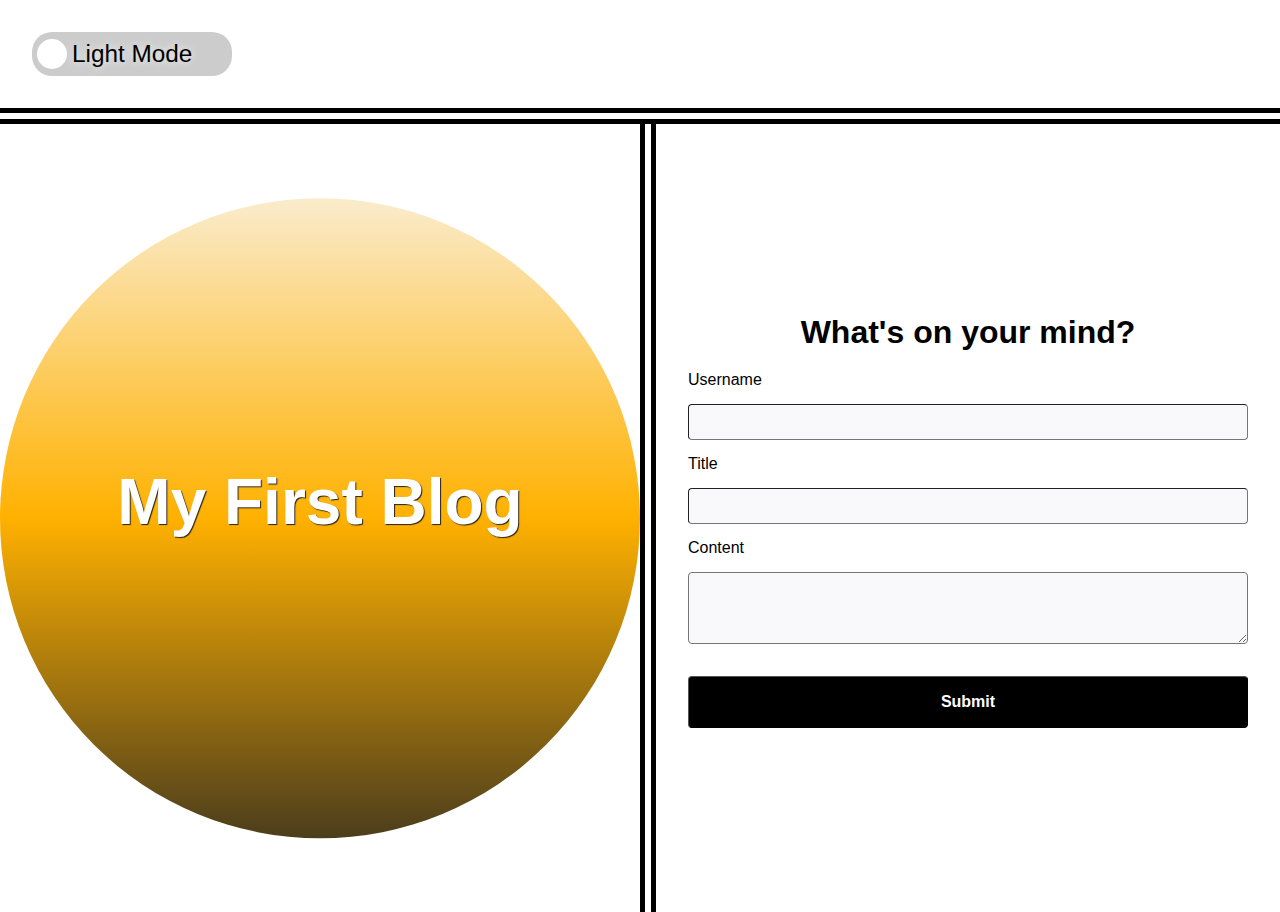
<file: index.html>
<!DOCTYPE html>
<html lang="en">
  <head>
    <meta charset="UTF-8" />
    <meta name="viewport" content="width=device-width, initial-scale=1.0" />
    <meta http-equiv="X-UA-Compatible" content="ie=edge" />
    <title>My First Blog</title>

    <link rel="stylesheet" href="assets/css/styles.css" />
    <link rel="stylesheet" href="assets/css/form.css" />
  </head>
<body>
  <header>
      <input type="checkbox" id="toggle" class="toggle-checkbox">
      <label for="toggle" class="toggle-label">
          <span class="toggle-text">Light Mode</span>
      </label>
  </header>
    <main>
      <div class="circle"></div>
        <aside>
          <h2>My First Blog</h2>
        </aside>
      <section>
        <form id="blogForm">
          <h2>What's on your mind?</h2>
          <label for="username">Username</label>
            <input id="username" type="text">
          <label for="title">Title</label>
            <input id="title" type="text">
          <label for="content">Content</label>
            <textarea id="content" rows="3"></textarea>
            <input type="submit" value="Submit">
          <p id="error"></p>
        </form>
      </section>
    </main>
    <script src="assets/js/logic.js" type="text/javascript"></script>
    <script src="assets/js/form.js" type="text/javascript"></script>
</body>
</html>
</file>
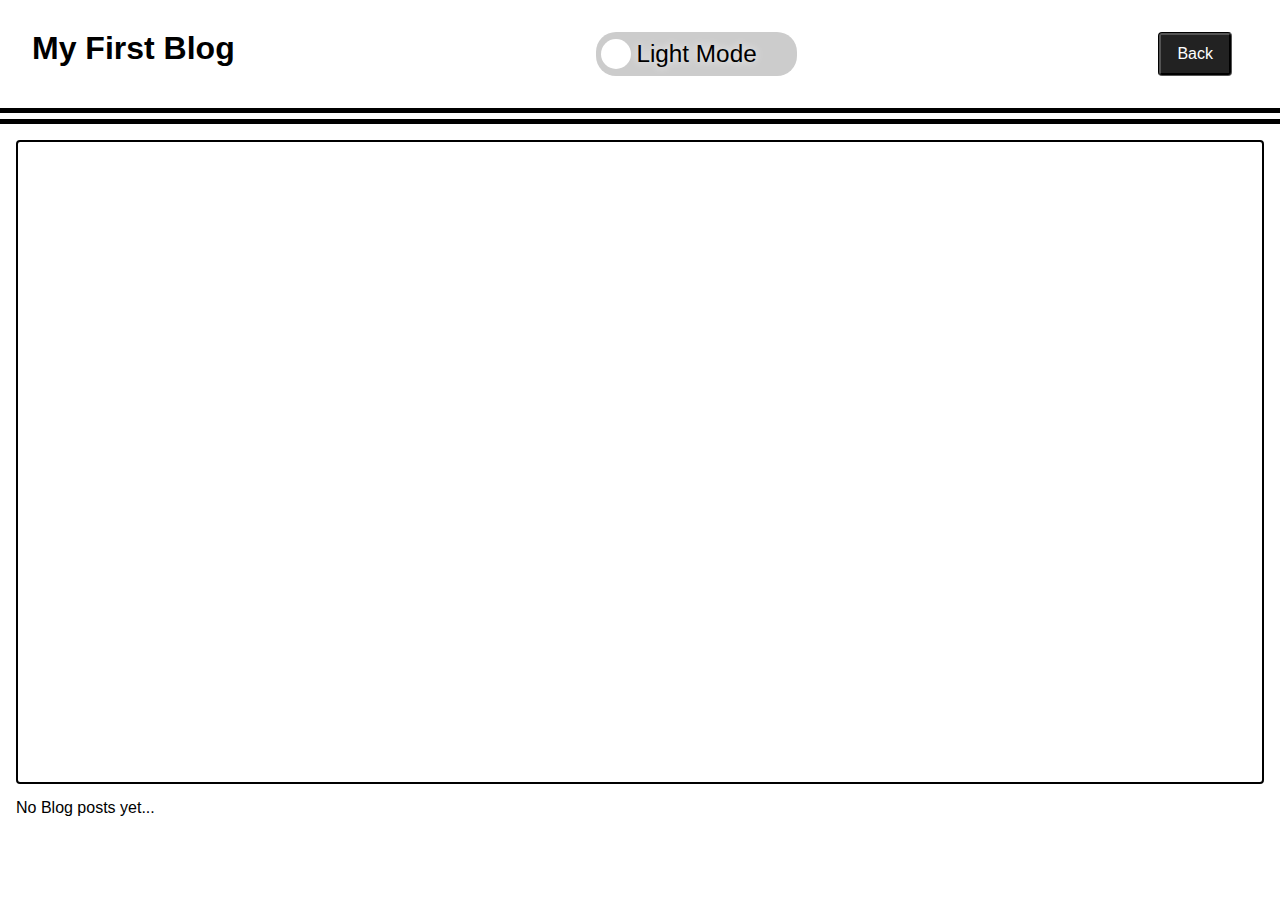
<file: blog.html>
<!DOCTYPE html>
<html lang="en">

<head>
  <meta charset="UTF-8" />
  <meta name="viewport" content="width=device-width, initial-scale=1.0" />
  <meta http-equiv="X-UA-Compatible" content="ie=edge" />
  <title>My First Blog</title>

  <link rel="stylesheet" href="assets/css/styles.css" />
  <link rel="stylesheet" href="assets/css/blog.css" />

</head>

<body>
  <header>
    <h1>My First Blog</h1>
    <input type="checkbox" id="toggle" class="toggle-checkbox">
    <label for="toggle" class="toggle-label">
          <span class="toggle-text">Light Mode</span>
    </label>
    <button id="back">Back</button>
  </header>
  <main id="blogContainer">
  </main>
  <footer>

  </footer>
  <script src="assets/js/logic.js"></script>
  <script src="assets/js/blog.js"></script>
</body>

</html>
</file>
<file: assets/css/styles.css>
html {
  height: 100%;
}

input, select, option, optgroup, textarea, button,
pre, code {
  font-size: 100%;
  font-family: inherit;
}

ol, ul {
  list-style: none;
}

*,
*:before,
*:after {
  margin: 0;
  padding: 0;
  box-sizing: border-box;
}

body {
  min-height: 100%;
  line-height: 1;
  font-family: sans-serif;
}

​h1,
h2,
h3,
h4,
h5,
h6 {
  font-size: 100%;
}

/*
  General Styles
*/
/*
  Universal
*/
:root {
  --light: #fff;
  --light-accent: #f9f9fb;
  --dark: #000;
  --dark-accent: #222;
  --dark-accent-action: #111;
  --action: #563d7c;
  --action-accent: #8570a5;
  --disabled: #aaa;
  --error: #ff0022;
  --circle-color: #ffb100;
  --dark-circle-color: rgb(14, 14, 94);
}

* {
  transition: background-color ease-in .5s;
}

/*
  Tags
*/
header {
  display: flex;
  flex-flow: row wrap;
  justify-content: space-between;
}

header,
footer {
  padding: 2rem;
}

main {
  height: calc(100vh - 6rem);
  display: flex;
  justify-content: center;
  align-items: stretch;
  border-top: double 1rem;
}

/*
  Classes
*/

.dark aside {
  background: linear-gradient(
    var(--dark-accent), 
    var(--dark-circle-color), 
    var(--dark-accent)
  );
  clip-path: circle(20rem at center);
  display: flex;
  justify-content: center;
  align-items: center;
}

.dark header,
.dark footer {
  background-color: var(--dark);
  color: var(--light);
}


.dark main {
  background-color: var(--dark-accent);
  color: var(--light);
  border-top: solid .5rem var(--disabled);
}

.light header,
.light footer {
  background-color: var(--light);
  color: var(--dark);
}

.light main {
  background-color: var(--light-accent);
  color: var(--dark);
}

.toggle-checkbox {
  display: none;
}

.toggle-label {
  cursor: pointer;
  display: flex;
  align-items: center;
  background-color: #ccc;
  border-radius: 20px;
  padding: 10px;
  position: relative;
  transition: background-color 0.3s;
}

.toggle-label:before {
  content: '';
  width: 30px;
  height: 30px;
  background-color: white;
  border-radius: 50%;
  position: absolute;
  left: 5px;
  transition: transform 0.3s;
}

.toggle-checkbox:checked + .toggle-label {
  background-color: #333;
}

.toggle-checkbox:checked + .toggle-label:before {
  transform: translateX(160px);
}

.toggle-text {
  margin-left: 30px;
  margin-right: 30px;
  color: #000; 
  font-size: 1.52em;
  padding: 0;
  background: transparent;
  border: none;
  cursor: pointer;
  text-shadow: 0px 0px .5rem var(--light-accent);
}

.toggle-checkbox:checked + .toggle-label .toggle-text {
  color: #fff;
}

/*
  IDs
*/
</file>
<file: assets/css/form.css>
/*
  Form Styles
*/

/*
  Tags
*/

aside {
  background: linear-gradient(
    var(--light-accent), 
    var(--circle-color), 
    var(--dark-accent)
  );
  clip-path: circle(20rem at center);
  display: flex;
  justify-content: center;
  align-items: center;
}

aside, 
section {
  flex: 1 1 50%;
}

aside > h2 {
  font-size: 4rem;
  color: white;
  text-shadow: 1px 1px 1px var(--dark-accent);
}

form {
  display: flex;
  flex-flow: column wrap;
  position: relative;
}

form > *:not(label) {
  margin: 1rem 0;
  padding: 0.5rem;
}

h2 {
  text-align: center;
  font-size: 2rem;
  margin-bottom: 2rem;
}

input[type=submit] {
  padding: 1rem;
  cursor: pointer;
  font-weight: bold;
  font-size: 1rem;
  background-color: var(--dark);
  color: var(--light);
}

input[type=submit]:active {
  box-shadow: 1px 1px 1px 1px rgba(0, 0, 0, .5);
  background-color: var(--dark-accent);
}

input[type=submit]:hover {
  border-style: inset;
  background-color: var(--dark-accent-action);
}

input,
textarea {
  border-radius: 4px;
  border-width: 1px;
  font-size: 1rem;
  background-color: var(--light-accent);
}

section {
  padding: 2rem;
  display: flex;
  align-items: stretch;
  flex-flow: column wrap;
  justify-content: center;
  border-left: double 1rem;
}

/*
  Classes
*/
.dark section {
  border-left: solid .5rem var(--disabled);
}

/*
  IDs
*/
#error {
  color: var(--error);
  opacity: .75;
  position: absolute;
  bottom: -2rem;
}
</file>
<file: assets/css/blog.css>
/*
  Blog Styles
*/

/*
  Tags
*/
a {
  text-decoration: none;
}

article {
  flex: 1 1 50%;
  border: 2px solid;
  border-radius: 4px;
  padding: 1rem;
  position: relative;
}

article blockquote {
  margin: 1rem;
  margin-bottom: 2rem;
  font-style: italic;
}

article h2 {
  text-transform: capitalize;
  border-bottom: thin solid;
}

article p {
  position: absolute;
  left: 1rem;
  bottom: 0.5rem;
  opacity: 0.75;
}

footer {
  position: fixed;
  inset: 0;
  top: calc(100% - 5rem);
}

li {
  margin: 1rem;
}

main {
  flex-direction: column;
  gap: 1em;
  padding: 1rem;
  height: calc(100vh - 11rem);
  overflow-y: scroll;
  justify-content: flex-start;
}

ul {
  list-style: none;
}

/*
  Classes
*/

.card {
  flex: 1 1 50%;
  border: 2px solid;
  border-radius: 4px;
}

.dark a {
  color: var(--light);
}

.light footer {
  border-top: double 1rem;
}

.light a {
  color: var(--dark);
}

/*
  IDs
*/
#back {
  padding: 0.5rem 1rem;
  border-radius: 4px;
  margin-right: 1rem;
  border: groove black;
  background-color: var(--dark-accent);
  color: var(--light);
}


#back:active {
  box-shadow: 1px 1px 1px 1px rgba(0, 0, 0, .5);
  background-color: var(--dark-accent);
}

#back:hover {
  border-style: inset;
  background-color: var(--dark-accent-action);
}

#love {
  text-align: center;
}
</file>
